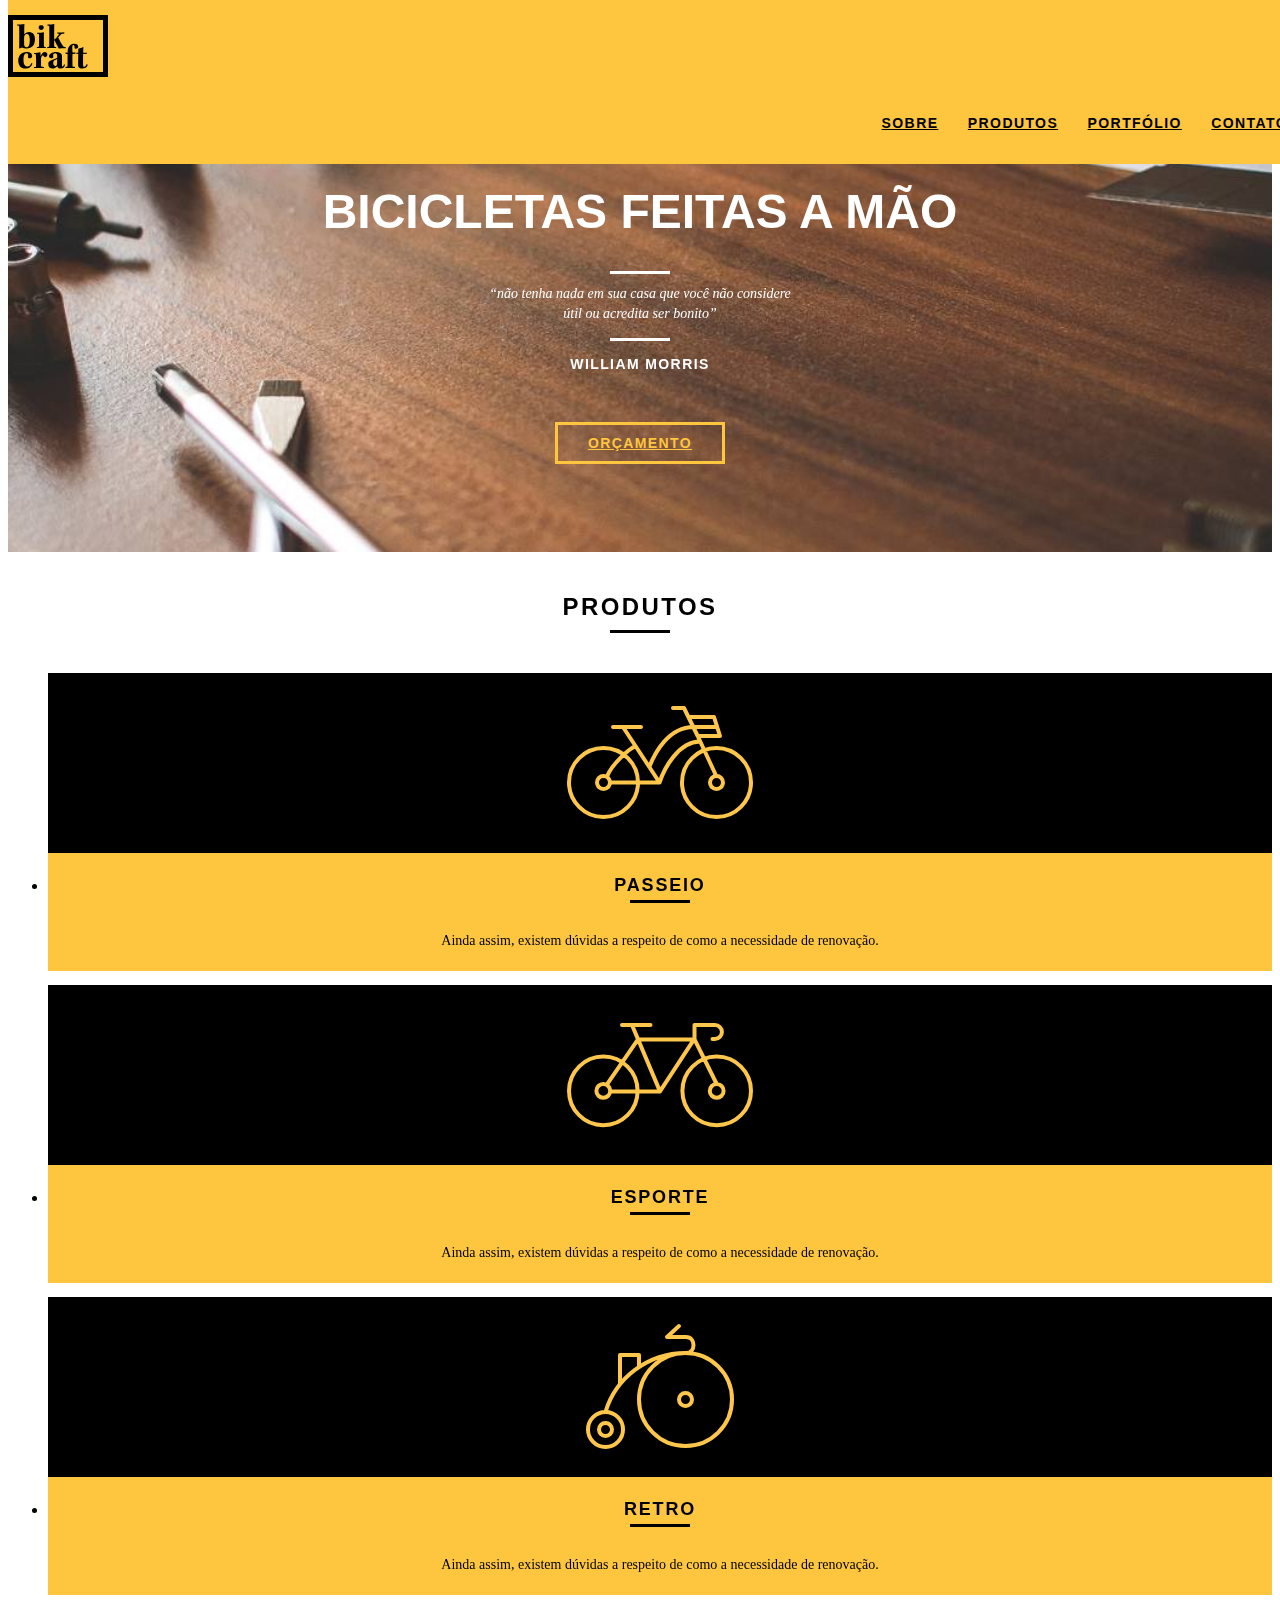
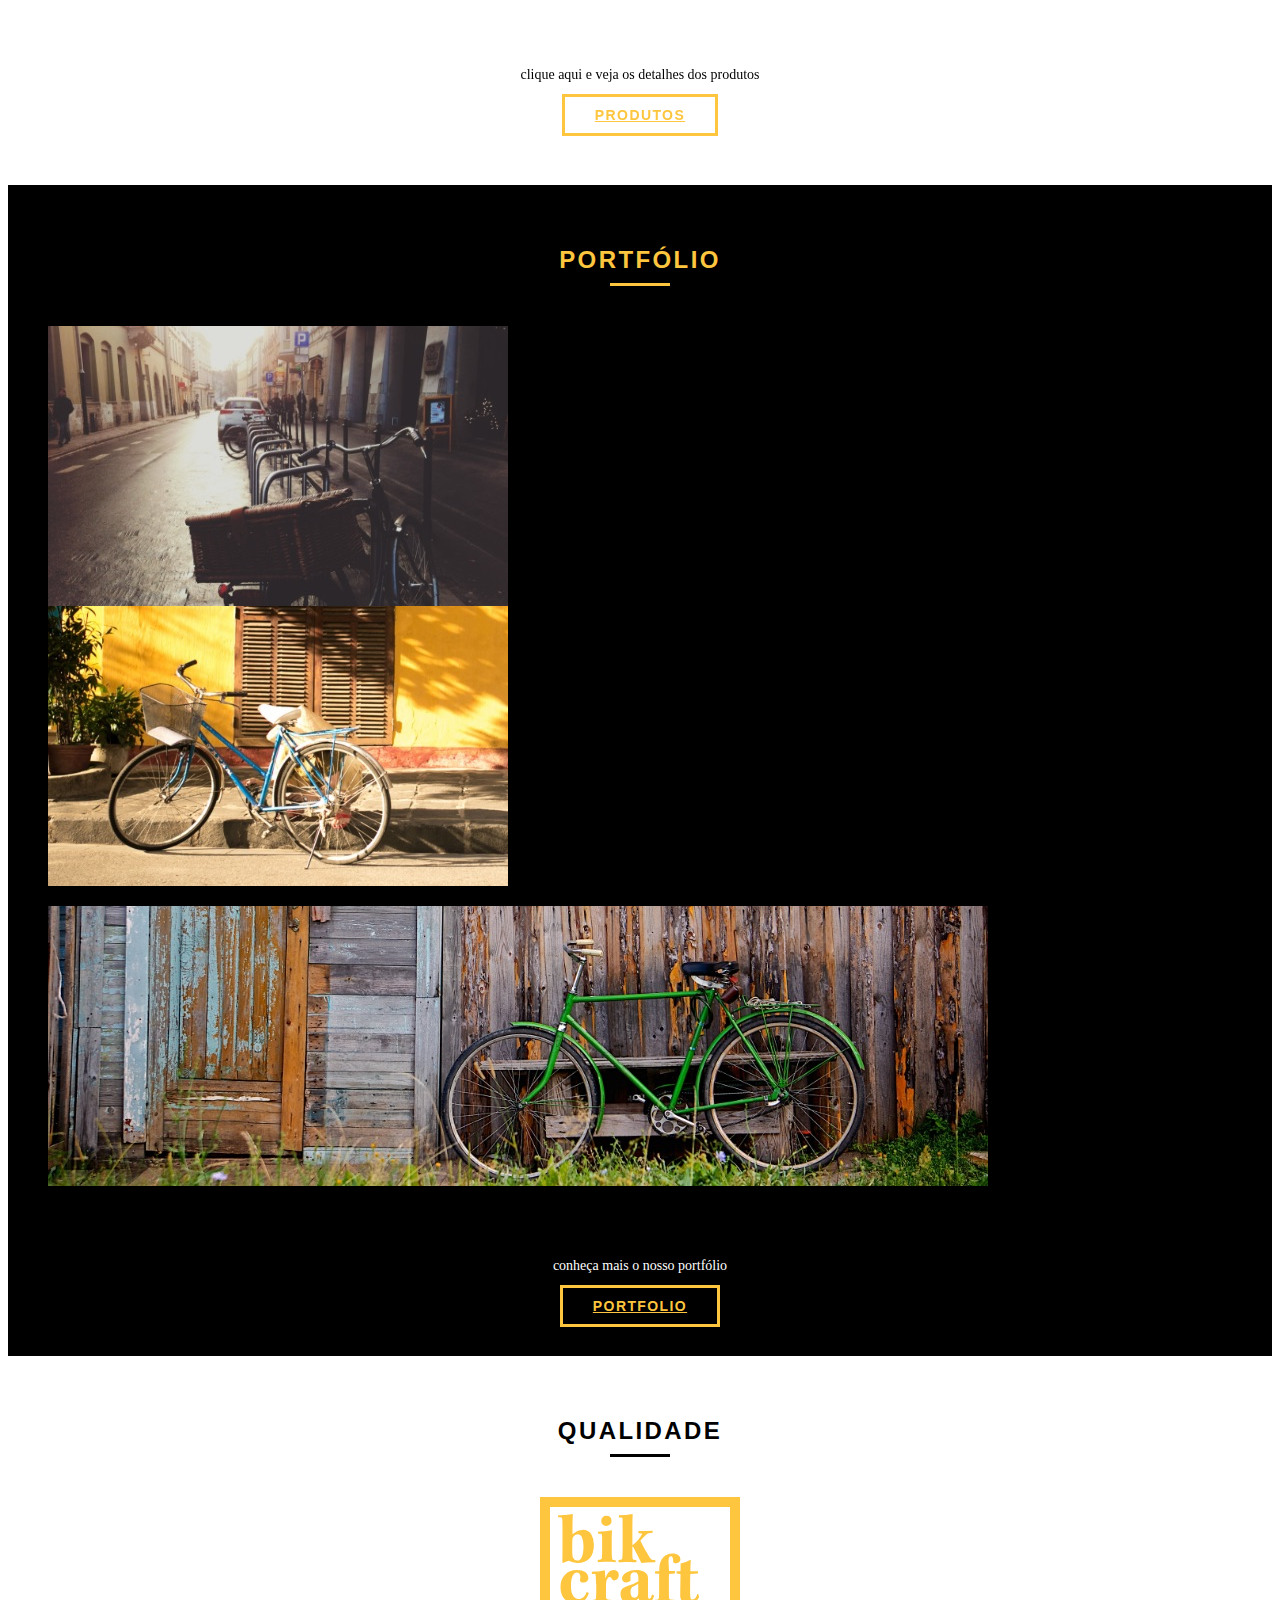
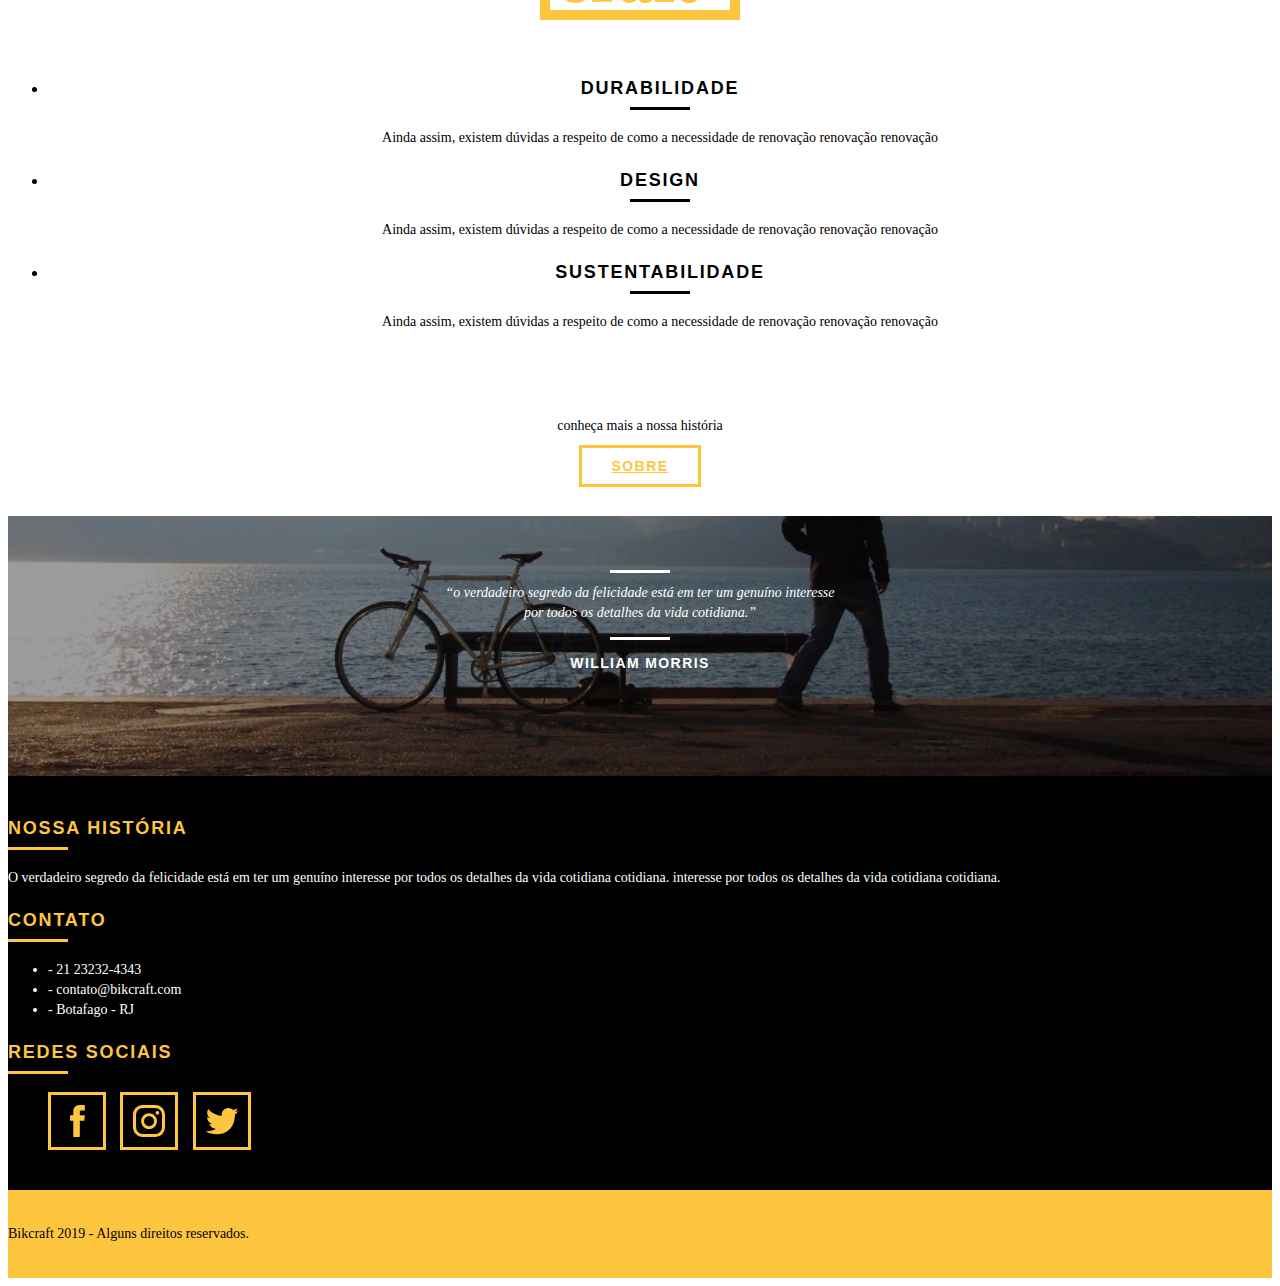
<file: Projeto final Bikcraft/web/index.html>
<!DOCTYPE html>
<html lang="pt-br">
    <head>
        <meta charset="utf-8" />
        <title>Bikcraft - Bicicletas Personalizadas</title>

        <!-- Description Até 140 caracteres -->
        <meta
            name="description"
            content="Compre a sua bicicleta personalizada na Bikcraft. Possuímos modelos Passeio, Retrô e Esporte."
        />
        <meta property="og:type" content="website" />
        <!-- Title Até 70 caracteres -->
        <meta property="og:title" content="Bikcraft - Bicicletas Personalizadas" />
        <!-- Description Até 140 caracteres -->
        <meta
            property="og:description"
            content="Compre a sua bicicleta personalizada na Bikcraft. Possuímos modelos Passeio, Retrô e Esporte."
        />
        <meta property="og:url" content="http://bikcraft.com" />
        <meta property="og:image" content="http://bikcraft.com/img/og-image.png" />
        <meta name="viewport" content="width=device-width, initial-scale=1" />
        <link rel="shortcut icon" href="favicon.ico" />

        <link rel="stylesheet" href="css/style.css" />
        <script>
            document.documentElement.classList.add('js')
        </script>
    </head>

    <body>
        <!-- Header Início -->
        <header class="header">
            <div class="container">
                <a href="index.html" class="grid-4">
                    <img src="img/bikcraft.svg" alt="Bikcraft" />
                </a>

                <nav class="grid-12 header_menu">
                    <ul>
                        <li><a href="sobre.html">Sobre</a></li>
                        <li><a href="produtos.html">Produtos</a></li>
                        <li><a href="portfolio.html">Portfólio</a></li>
                        <li><a href="contato.html">Contato</a></li>
                    </ul>
                </nav>
            </div>
        </header>
        <!-- Header Fim -->

        <!-- Intodução Início -->
        <section class="introducao">
            <div class="container">
                <h1 class="fadeInDown">Bicicletas Feitas a Mão</h1>

                <blockquote class="quote-externo fadeInDown">
                    <p>“não tenha nada em sua casa que você não considere útil ou acredita ser bonito”</p>
                    <cite>WILLIAM MORRIS</cite>
                </blockquote>

                <a href="produtos.html" class="btn">Orçamento</a>
            </div>
        </section>
        <!-- Introdução Fim -->

        <!-- Produtos Início -->
        <section class="fadeInDown produtos container">
            <h2 class="subtitulo">Produtos</h2>

            <ul class="produtos_lista">
                <li class="grid-1-3">
                    <div class="produtos_icone">
                        <img src="img/produtos/passeio.svg" alt="Bikcraft Passeio" />
                    </div>

                    <h3>Passeio</h3>

                    <p>Ainda assim, existem dúvidas a respeito de como a necessidade de renovação.</p>
                </li>

                <li class="grid-1-3">
                    <div class="produtos_icone">
                        <img src="img/produtos/esporte.svg" alt="Bikcraft Esporte" />
                    </div>

                    <h3>Esporte</h3>

                    <p>Ainda assim, existem dúvidas a respeito de como a necessidade de renovação.</p>
                </li>

                <li class="grid-1-3">
                    <div class="produtos_icone">
                        <img src="img/produtos/retro.svg" alt="Bikcraft Retro" />
                    </div>

                    <h3>Retro</h3>

                    <p>Ainda assim, existem dúvidas a respeito de como a necessidade de renovação.</p>
                </li>
            </ul>

            <div class="call">
                <p>clique aqui e veja os detalhes dos produtos</p>

                <a href="produtos.html" class="btn btn-preto">Produtos</a>
            </div>
        </section>
        <!-- Produtos Fim -->

        <!-- Portfólio Início -->
        <section class="portfolio">
            <div class="container">
                <h2 class="subtitulo">Portfólio</h2>

                <ul class="portfolio_lista">
                    <li class="grid-8">
                        <img src="img/portfolio/retro.jpg" alt="Bicicleta Retrô" />
                    </li>

                    <li class="grid-8">
                        <img src="img/portfolio/passeio.jpg" alt="Bicicleta Passeio" />
                    </li>

                    <li class="grid-16">
                        <img src="img/portfolio/esporte.jpg" alt="Bicicleta Esporte" />
                    </li>
                </ul>

                <div class="call">
                    <p>conheça mais o nosso portfólio</p>
                    <a href="portfolio.html" class="btn">Portfolio</a>
                </div>
            </div>
        </section>
        <!-- Portfólio Fim -->

        <!-- Qualidade Início -->
        <section class="qualidade container">
            <h2 class="subtitulo">Qualidade</h2>

            <img src="img/bikcraft-qualidade.svg" alt="Bikcraft" />

            <ul class="qualidade_lista">
                <li class="grid-1-3">
                    <h3>Durabilidade</h3>
                    <p>
                        Ainda assim, existem dúvidas a respeito de como a necessidade de renovação renovação renovação
                    </p>
                </li>

                <li class="grid-1-3">
                    <h3>Design</h3>
                    <p>
                        Ainda assim, existem dúvidas a respeito de como a necessidade de renovação renovação renovação
                    </p>
                </li>

                <li class="grid-1-3">
                    <h3>Sustentabilidade</h3>
                    <p>
                        Ainda assim, existem dúvidas a respeito de como a necessidade de renovação renovação renovação
                    </p>
                </li>
            </ul>

            <div class="call">
                <p>conheça mais a nossa história</p>
                <a href="sobre.html" class="btn btn-preto">Sobre</a>
            </div>
        </section>
        <!-- Qualidade FIm -->

        <!-- Quebra Início -->
        <div class="quebra">
            <blockquote class="quote-externo container">
                <p>
                    “o verdadeiro segredo da felicidade está em ter um genuíno interesse por todos os detalhes da vida
                    cotidiana.”
                </p>
                <cite>WILLIAM MORRIS</cite>
            </blockquote>
        </div>
        <!-- Quebra Fim -->

        <!-- Footer Início -->
        <footer>
            <div class="footer">
                <div class="container">
                    <div class="grid-8 footer_historia">
                        <h3>Nossa História</h3>
                        <p>
                            O verdadeiro segredo da felicidade está em ter um genuíno interesse por todos os detalhes da
                            vida cotidiana cotidiana. interesse por todos os detalhes da vida cotidiana cotidiana.
                        </p>
                    </div>

                    <div class="grid-4 footer_contato">
                        <h3>Contato</h3>
                        <ul>
                            <li>- 21 23232-4343</li>
                            <li>- contato@bikcraft.com</li>
                            <li>- Botafago - RJ</li>
                        </ul>
                    </div>

                    <div class="grid-4 footer_redes">
                        <h3>Redes Sociais</h3>
                        <ul>
                            <li>
                                <a href="https://www.facebook.com/" target="_blank">
                                    <img src="img/redes-sociais/facebook.svg" alt="facebook" />
                                </a>
                            </li>

                            <li>
                                <a href="https://www.instagram.com/" target="_blank">
                                    <img src="img/redes-sociais/instagram.svg" alt="instagram" />
                                </a>
                            </li>

                            <li>
                                <a href="https://twitter.com/" target="_blank">
                                    <img src="img/redes-sociais/twitter.svg" alt="twitter" />
                                </a>
                            </li>
                        </ul>
                    </div>
                </div>
            </div>

            <div class="copy">
                <div class="container">
                    <p class="grid-16">Bikcraft 2019 - Alguns direitos reservados.</p>
                </div>
            </div>
        </footer>
        <!-- Footer Fim -->

        <!-- JavaScript -->
        <script src="./js/simple-anime.js"></script>
        <script src="./js/script.js"></script>
        <!-- JavaScript -->
    </body>
</html>
</file>
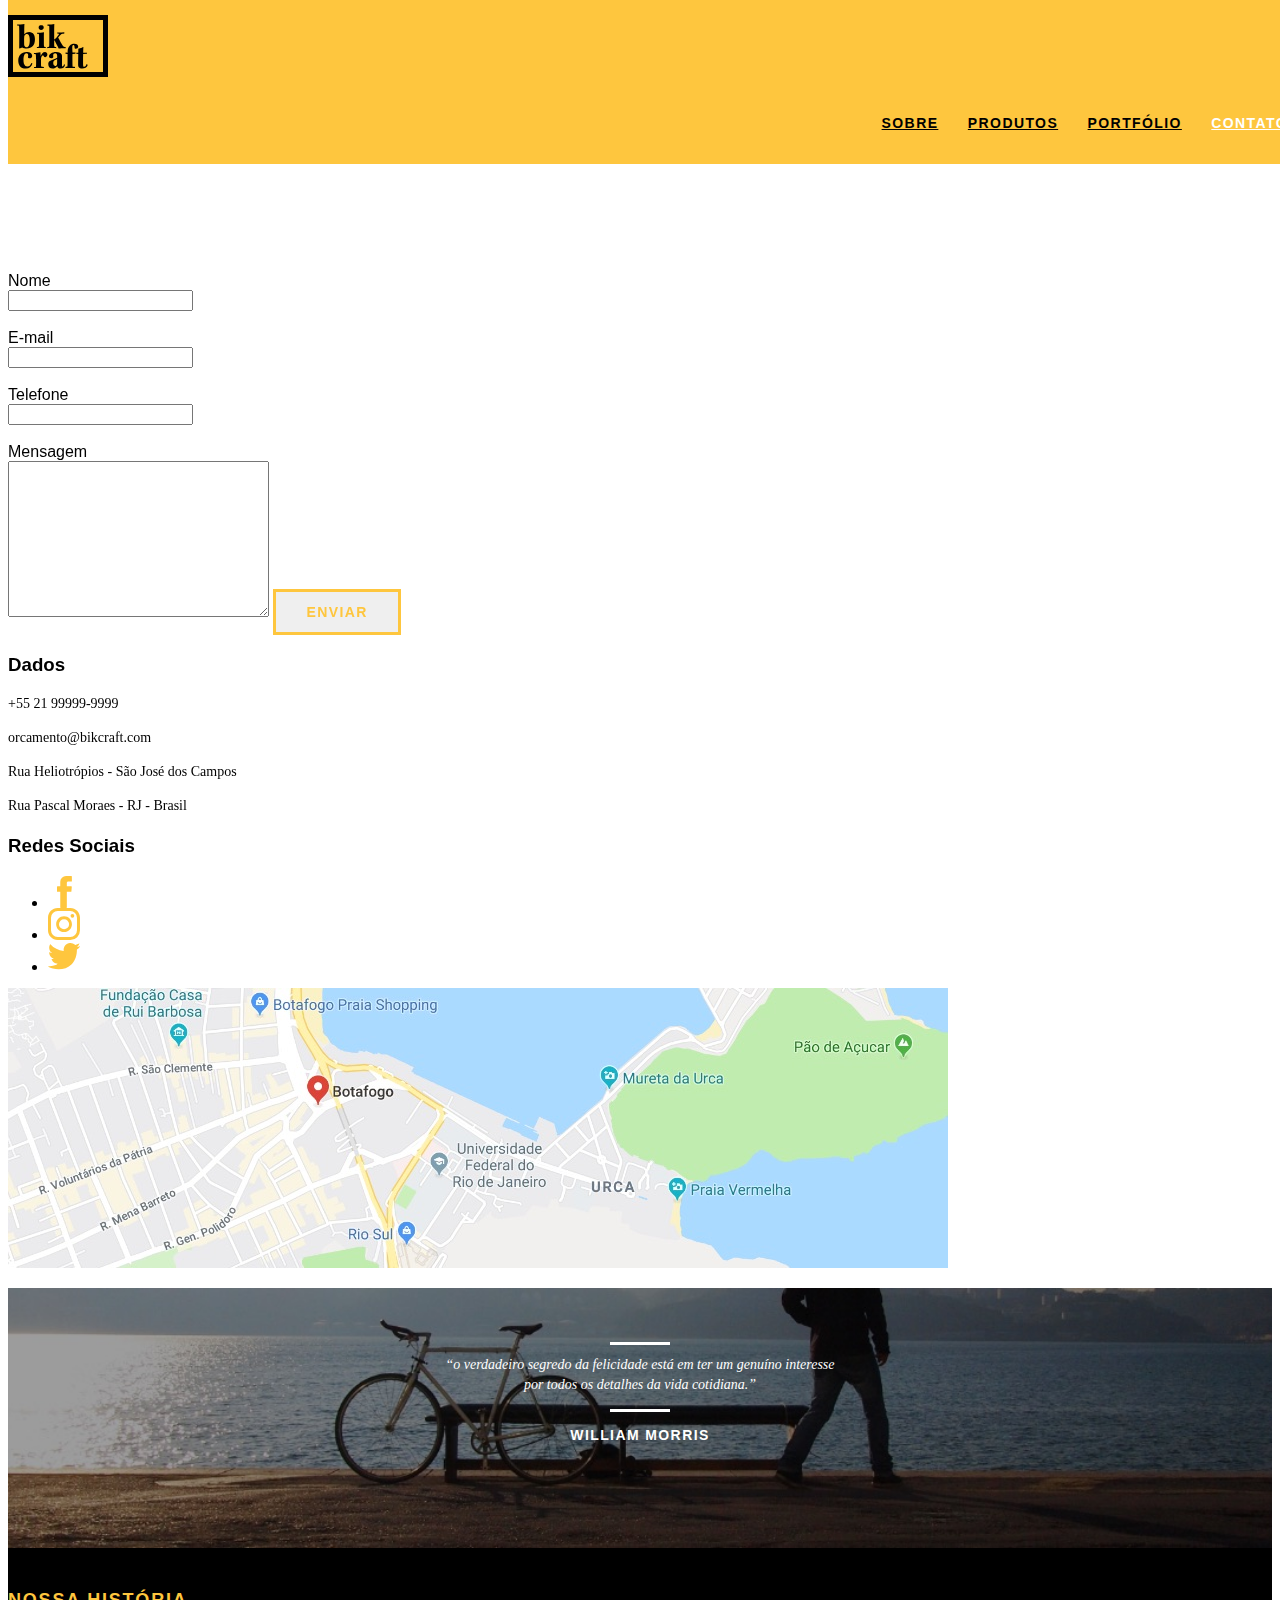
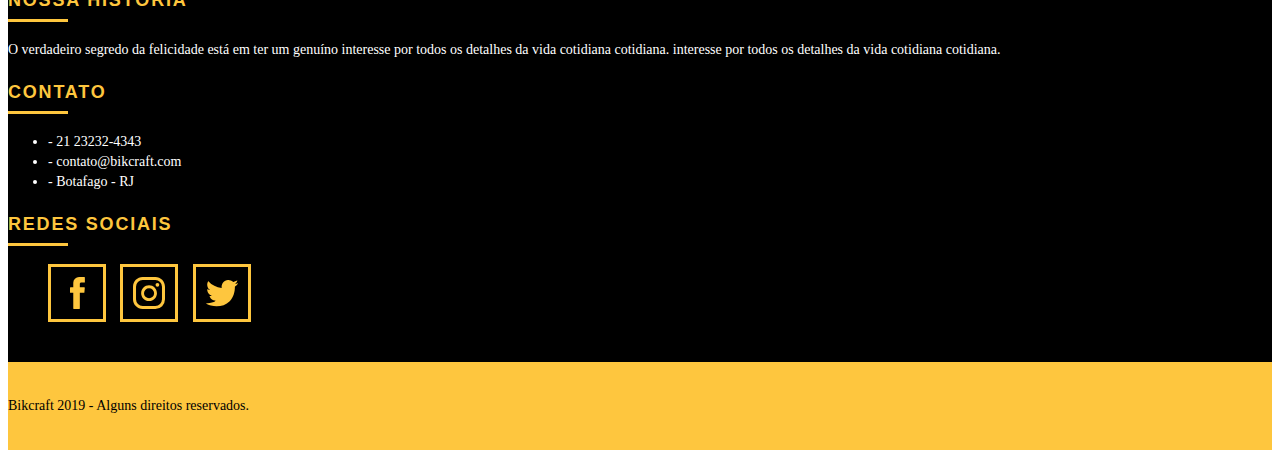
<file: Projeto final Bikcraft/web/contato.html>
<!DOCTYPE html>
<html lang="pt-br">
    <head>
        <meta charset="UTF-8" />
        <title>Bikcraft - Contato - 21 9999-9999</title>
        <meta
            name="description"
            content="Compre a sua bicicleta personalizada na Bikcraft. Possuímos modelos Passeio, Retrô e Esporte."
        />

        <meta property="og:type" content="website" />
        <meta property="og:title" content="Bikcraft - Contato - 21 9999-9999" />
        <meta
            property="og:description"
            content="Compre a sua bicicleta personalizada na Bikcraft. Possuímos modelos Passeio, Retrô e Esporte."
        />
        <meta property="og:url" content="http://bikcraft.com/contato.html" />
        <meta property="og:image" content="http://bikcraft.com/img/og-image.png" />

        <meta name="viewport" content="width=device-width, initial-scale=1" />

        <link rel="stylesheet" href="css/style.css" />
        <script>
            document.documentElement.classList.add('js')
        </script>
    </head>

    <body>
        <!-- Header Início -->
        <header class="header">
            <div class="container">
                <a href="index.html" class="grid-4">
                    <img src="img/bikcraft.svg" alt="Bikcraft" />
                </a>

                <nav class="grid-12 header_menu">
                    <ul>
                        <li><a href="sobre.html">Sobre</a></li>
                        <li><a href="produtos.html">Produtos</a></li>
                        <li><a href="portfolio.html">Portfólio</a></li>
                        <li><a href="contato.html" class="menu_ativo">Contato</a></li>
                    </ul>
                </nav>
            </div>
        </header>
        <!-- Header Fim -->

        <!-- Introducao Contato Início -->
        <section class="introducao_interna introducao_contato">
            <div class="container">
                <h1 class="fadeInDown">Contato</h1>

                <p class="fadeInDown">tire suas dúvidas com a gente</p>
            </div>
        </section>
        <!-- Introducao Contato Fim -->

        <!-- Formulário Orçamento Início -->
        <section class="orcamento_contato">
            <div class="fadeInDown container">
                <form
                    id="form_orcamento"
                    method="POST"
                    action="./enviar-sendgrid.php"
                    class="grid-8 form_contato formphp"
                >
                    <label for="nome">Nome</label><br />
                    <input type="text" id="nome" name="nome" required /><br /><br />
                    <label for="email">E-mail</label><br />
                    <input type="email" id="email" name="email" required /><br /><br />
                    <label for="telefone">Telefone</label><br />
                    <input type="text" id="telefone" name="telefone" /><br /><br />

                    <label class="nao-aparece">Se você não é um robô, deixe em branco.</label>
                    <input type="text" class="nao-aparece" name="leaveblank" />
                    <label class="nao-aparece">Se você não é um robô, não mude este campo.</label>
                    <input type="text" class="nao-aparece" name="dontchange" value="http://" />

                    <label for="mensagem">Mensagem</label><br />
                    <textarea name="mensagem" id="mensagem" cols="30" rows="10" required></textarea>

                    <button id="enviar" name="enviar" type="submit" class="btn btn-preto">Enviar</button>
                </form>

                <div class="grid-8">
                    <div class="orcamento_dados_contato">
                        <h3>Dados</h3>
                        <p>+55 21 99999-9999</p>
                        <p>orcamento@bikcraft.com</p>

                        <p>Rua Heliotrópios - São José dos Campos</p>
                        <p>Rua Pascal Moraes - RJ - Brasil</p>
                    </div>

                    <div class="redes">
                        <h3>Redes Sociais</h3>
                        <ul>
                            <li>
                                <a href="https://www.facebook.com/" target="_blank">
                                    <img src="img/redes-sociais/facebook.svg" alt="facebook" />
                                </a>
                            </li>

                            <li>
                                <a href="https://www.instagram.com/" target="_blank">
                                    <img src="img/redes-sociais/instagram.svg" alt="instagram" />
                                </a>
                            </li>

                            <li>
                                <a href="https://twitter.com/" target="_blank">
                                    <img src="img/redes-sociais/twitter.svg" alt="twitter" />
                                </a>
                            </li>
                        </ul>
                    </div>
                </div>
            </div>
        </section>
        <!-- Formulário Orçamento Fim -->

        <!-- Endereço Início -->
        <div class="fadeInDown container endereco_bikcraft">
            <a href="http://google.com" target="_blank" class="grid-16"
                ><img src="img/endereco-bikcraft.jpg" alt="Endereço da Bikcraft"
            /></a>
        </div>
        <!-- Endereço Fim -->

        <!-- Quebra Início -->
        <div class="quebra">
            <blockquote class="quote-externo container">
                <p>
                    “o verdadeiro segredo da felicidade está em ter um genuíno interesse por todos os detalhes da vida
                    cotidiana.”
                </p>
                <cite>WILLIAM MORRIS</cite>
            </blockquote>
        </div>
        <!-- Quebra Fim -->

        <!-- Footer Início -->
        <footer>
            <div class="footer">
                <div class="container">
                    <div class="grid-8 footer_historia">
                        <h3>Nossa História</h3>
                        <p>
                            O verdadeiro segredo da felicidade está em ter um genuíno interesse por todos os detalhes da
                            vida cotidiana cotidiana. interesse por todos os detalhes da vida cotidiana cotidiana.
                        </p>
                    </div>

                    <div class="grid-4 footer_contato">
                        <h3>Contato</h3>
                        <ul>
                            <li>- 21 23232-4343</li>
                            <li>- contato@bikcraft.com</li>
                            <li>- Botafago - RJ</li>
                        </ul>
                    </div>

                    <div class="grid-4 footer_redes">
                        <h3>Redes Sociais</h3>
                        <ul>
                            <li>
                                <a href="https://www.facebook.com/" target="_blank">
                                    <img src="img/redes-sociais/facebook.svg" alt="facebook" />
                                </a>
                            </li>

                            <li>
                                <a href="https://www.instagram.com/" target="_blank">
                                    <img src="img/redes-sociais/instagram.svg" alt="instagram" />
                                </a>
                            </li>

                            <li>
                                <a href="https://twitter.com/" target="_blank">
                                    <img src="img/redes-sociais/twitter.svg" alt="twitter" />
                                </a>
                            </li>
                        </ul>
                    </div>
                </div>
            </div>

            <div class="copy">
                <div class="container">
                    <p class="grid-16">Bikcraft 2019 - Alguns direitos reservados.</p>
                </div>
            </div>
        </footer>
        <!-- Footer Fim -->

        <!-- JavaScript -->
        <script src="./js/simple-anime.js"></script>
        <script src="./js/simple-form.js"></script>
        <script src="./js/script.js"></script>
        <!-- JavaScript -->
    </body>
</html>
</file>
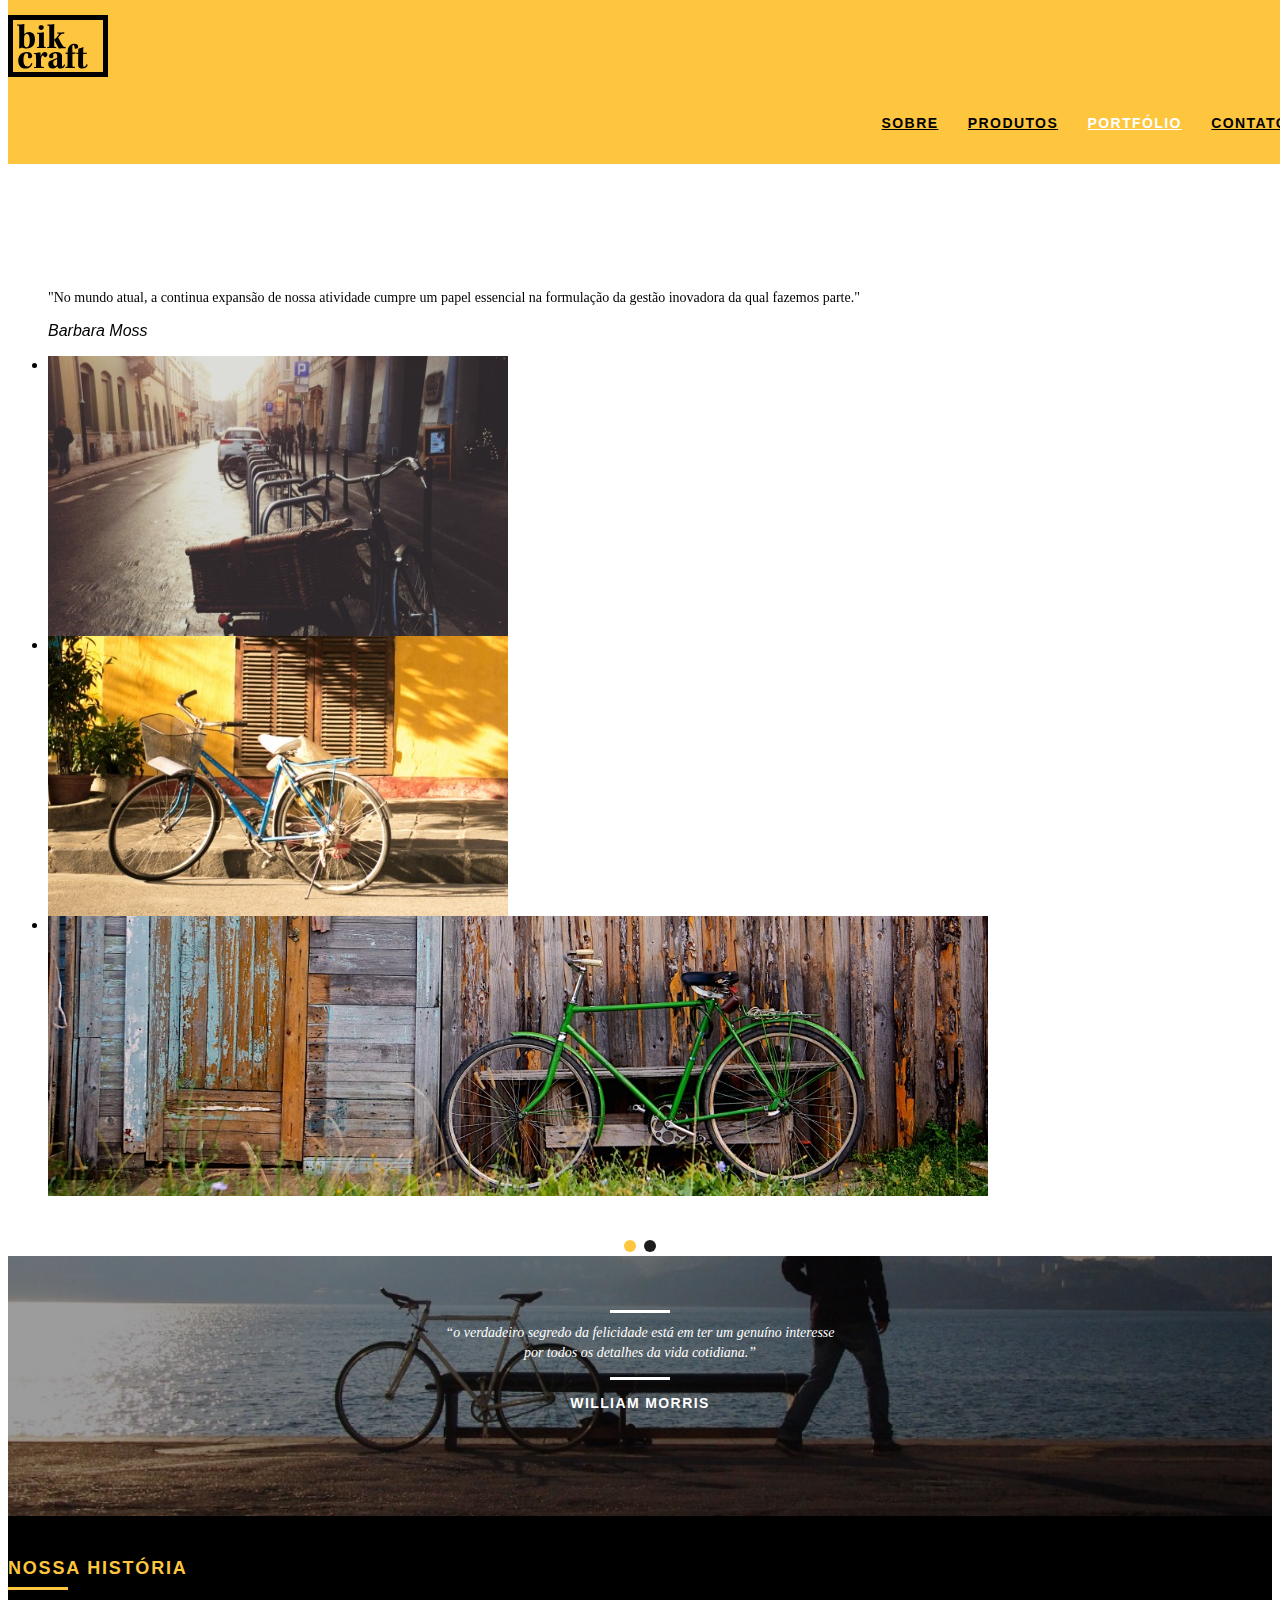
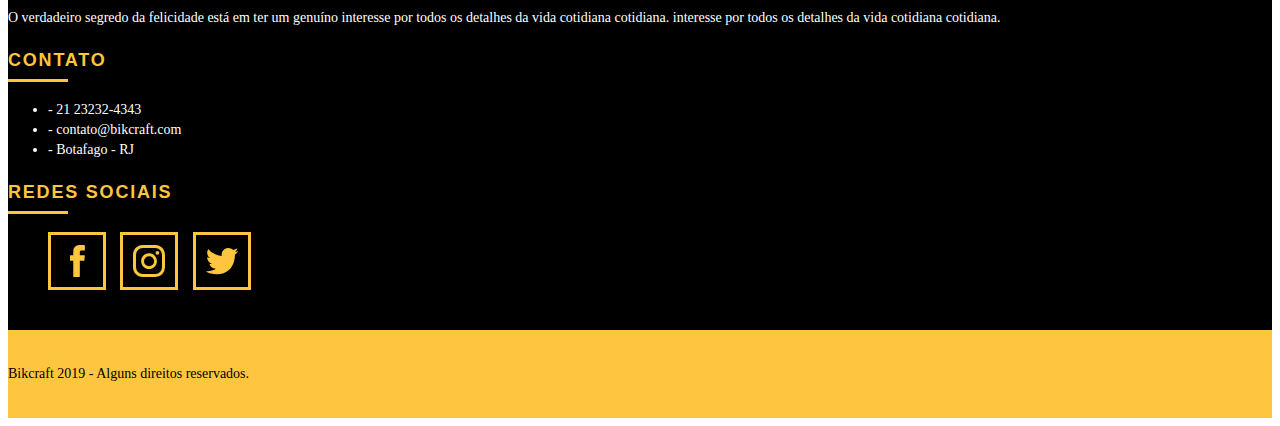
<file: Projeto final Bikcraft/web/portfolio.html>
<!DOCTYPE html>
<html lang="pt-br">
    <head>
        <meta charset="utf-8" />
        <title>Bikcraft - Conheça o portfólio de clientes</title>
        <meta
            name="description"
            content="Compre a sua bicicleta personalizada na Bikcraft. Possuímos modelos Passeio, Retrô e Esporte."
        />

        <meta property="og:type" content="website" />
        <meta property="og:title" content="Bikcraft - Conheça o portfólio de clientes" />
        <meta
            property="og:description"
            content="Compre a sua bicicleta personalizada na Bikcraft. Possuímos modelos Passeio, Retrô e Esporte."
        />
        <meta property="og:url" content="http://bikcraft.com/portfolio.html" />
        <meta property="og:image" content="http://bikcraft.com/img/og-image.png" />

        <meta name="viewport" content="width=device-width, initial-scale=1" />

        <link rel="shortcut icon" href="favicon.ico" />

        <link rel="stylesheet" href="css/style.css" />
        <script>
            document.documentElement.classList.add('js')
        </script>
    </head>

    <body>
        <!-- Header Início -->
        <header class="header">
            <div class="container">
                <a href="index.html" class="grid-4">
                    <img src="img/bikcraft.svg" alt="Bikcraft" />
                </a>

                <nav class="grid-12 header_menu">
                    <ul>
                        <li><a href="sobre.html">Sobre</a></li>
                        <li><a href="produtos.html">Produtos</a></li>
                        <li><a href="portfolio.html" class="menu_ativo">Portfólio</a></li>
                        <li><a href="contato.html">Contato</a></li>
                    </ul>
                </nav>
            </div>
        </header>
        <!-- Header Fim -->

        <!-- Intodução Portfólio Início -->
        <section class="introducao_interna introducao_portfolio">
            <div class="container">
                <h1 class="fadeInDown">Portfólio</h1>

                <p class="fadeInDown">conheça os projetos que amamos mostrar</p>
            </div>
        </section>
        <!-- Introdução Portfólio Fim -->

        <!-- Citação Início -->
        <div class="fadeInDown container" data-slide="quote">
            <blockquote class="citacao_portfolio">
                <p>
                    "No mundo atual, a continua expansão de nossa atividade cumpre um papel essencial na formulação da
                    gestão inovadora da qual fazemos parte."
                </p>
                <cite>Barbara Moss</cite>
            </blockquote>

            <blockquote class="citacao_portfolio">
                <p>
                    “Nada melhor do que dar um rolê com a minha Bikcraft na orla. Essa é a minha companheira mais fiel,
                    nunca me traiu e está sempre a minha disposição.”
                </p>
                <cite>Jhony Rato</cite>
            </blockquote>

            <blockquote class="citacao_portfolio">
                <p>
                    “Aqueles que ainda não possuem uma Bikcraft, não sabem o que estão perdendo. A precisão é absurda e
                    a velocidade transcendental. Nunca vida nada igual.”
                </p>
                <cite>Bernardo</cite>
            </blockquote>
        </div>
        <!-- Citação Fim -->

        <!-- Portfólio Início -->
        <div class="portfolio_interno">
            <div class="fadeInDown container" data-slide="portfolio">
                <ul>
                    <li class="grid-8">
                        <img src="img/portfolio/retro.jpg" alt="Bicicleta Retrô" />
                    </li>

                    <li class="grid-8">
                        <img src="img/portfolio/passeio.jpg" alt="Bicicleta Passeio" />
                    </li>

                    <li class="grid-16 imagem_pricipal_portfolio">
                        <img src="img/portfolio/esporte.jpg" alt="Bicicleta Esporte" />
                    </li>
                </ul>

                <ul>
                    <li class="grid-8">
                        <img src="img/portfolio/passeio.jpg" alt="Bicicleta Passeio" />
                    </li>

                    <li class="grid-8">
                        <img src="img/portfolio/retro.jpg" alt="Bicicleta Retrô" />
                    </li>

                    <li class="grid-16 imagem_pricipal_portfolio">
                        <img src="img/portfolio/esporte.jpg" alt="Bicicleta Esporte" />
                    </li>
                </ul>
            </div>
        </div>
        <!-- Portfólio Fim -->

        <!-- Quebra Início -->
        <div class="quebra">
            <blockquote class="quote-externo container">
                <p>
                    “o verdadeiro segredo da felicidade está em ter um genuíno interesse por todos os detalhes da vida
                    cotidiana.”
                </p>
                <cite>WILLIAM MORRIS</cite>
            </blockquote>
        </div>
        <!-- Quebra Fim -->

        <!-- Footer Início -->
        <footer>
            <div class="footer">
                <div class="container">
                    <div class="grid-8 footer_historia">
                        <h3>Nossa História</h3>
                        <p>
                            O verdadeiro segredo da felicidade está em ter um genuíno interesse por todos os detalhes da
                            vida cotidiana cotidiana. interesse por todos os detalhes da vida cotidiana cotidiana.
                        </p>
                    </div>

                    <div class="grid-4 footer_contato">
                        <h3>Contato</h3>
                        <ul>
                            <li>- 21 23232-4343</li>
                            <li>- contato@bikcraft.com</li>
                            <li>- Botafago - RJ</li>
                        </ul>
                    </div>

                    <div class="grid-4 footer_redes">
                        <h3>Redes Sociais</h3>
                        <ul>
                            <li>
                                <a href="https://www.facebook.com/" target="_blank">
                                    <img src="img/redes-sociais/facebook.svg" alt="facebook" />
                                </a>
                            </li>

                            <li>
                                <a href="https://www.instagram.com/" target="_blank">
                                    <img src="img/redes-sociais/instagram.svg" alt="instagram" />
                                </a>
                            </li>

                            <li>
                                <a href="https://twitter.com/" target="_blank">
                                    <img src="img/redes-sociais/twitter.svg" alt="twitter" />
                                </a>
                            </li>
                        </ul>
                    </div>
                </div>
            </div>

            <div class="copy">
                <div class="container">
                    <p class="grid-16">Bikcraft 2019 - Alguns direitos reservados.</p>
                </div>
            </div>
        </footer>
        <!-- Footer Fim -->

        <!-- JavaScript -->
        <script src="./js/simple-slide.js"></script>
        <script src="./js/simple-anime.js"></script>
        <script src="./js/script.js"></script>
        <!-- JavaScript -->
    </body>
</html>
</file>
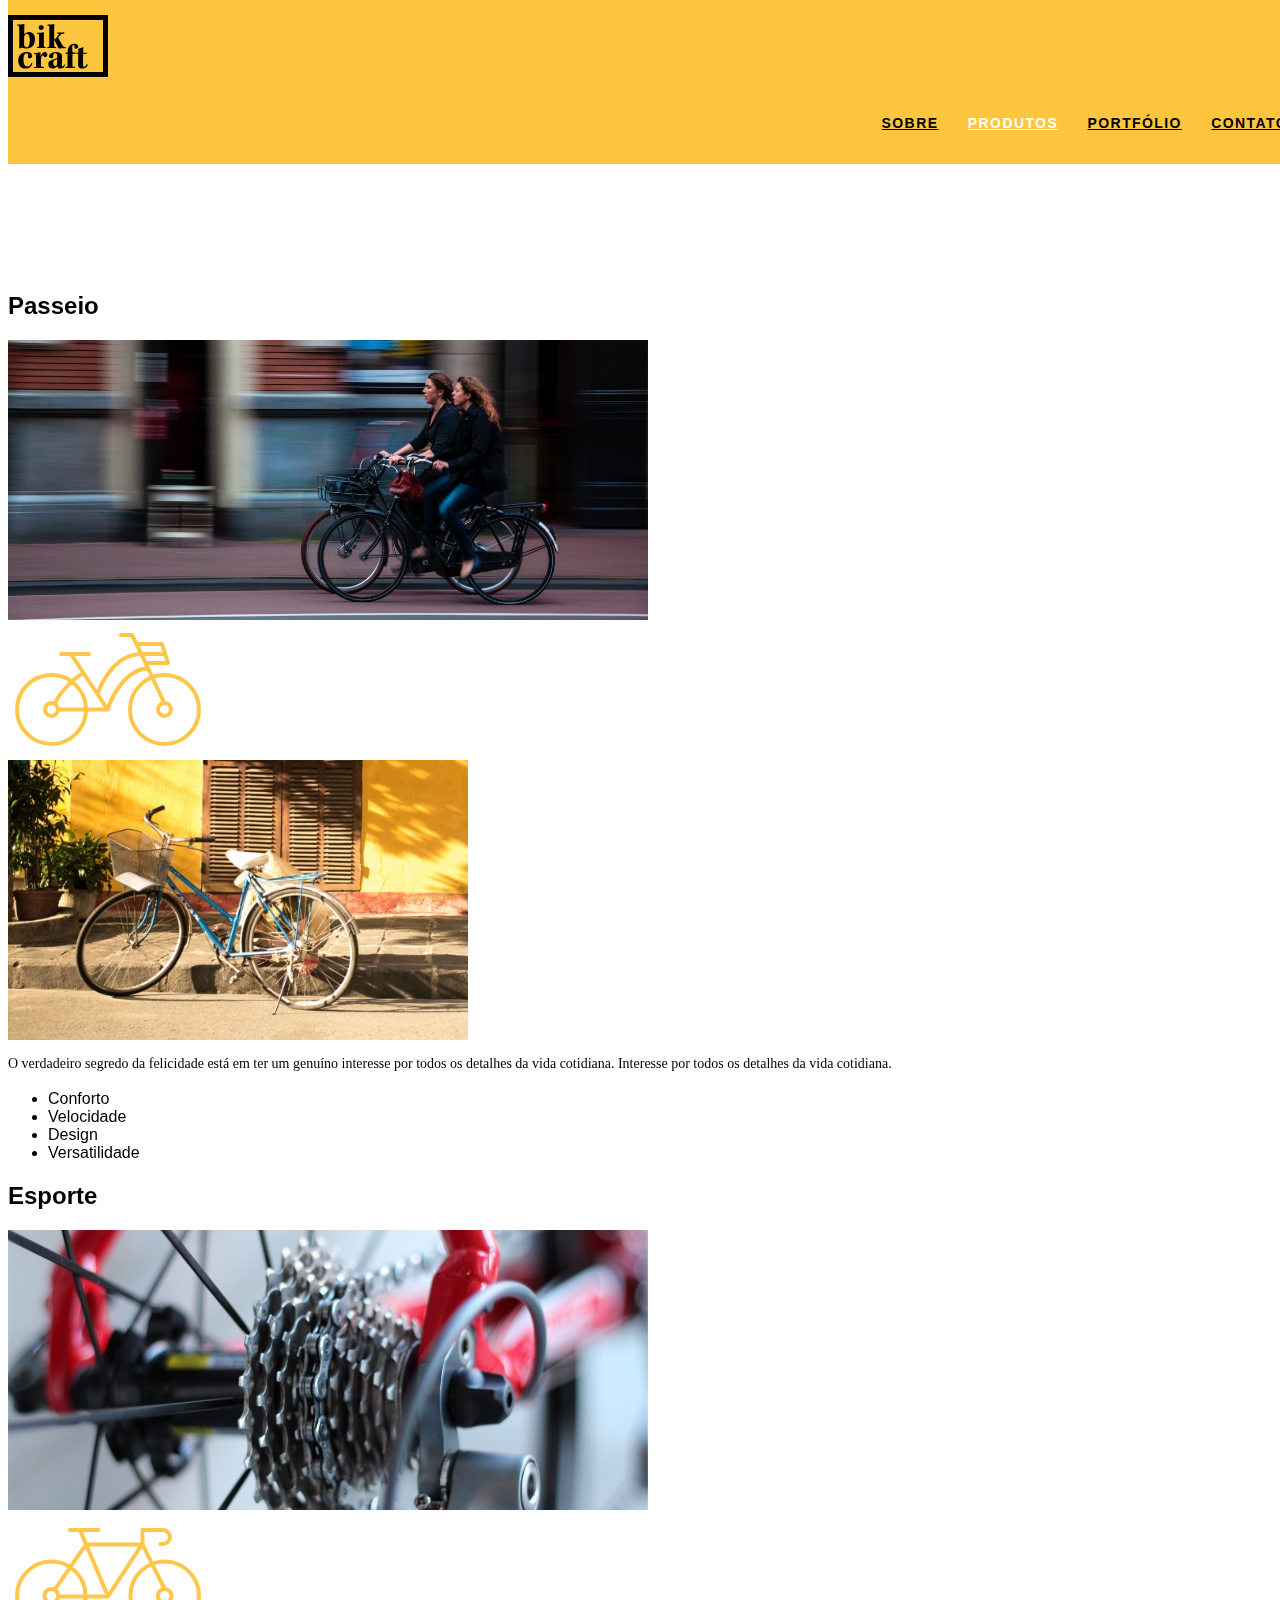
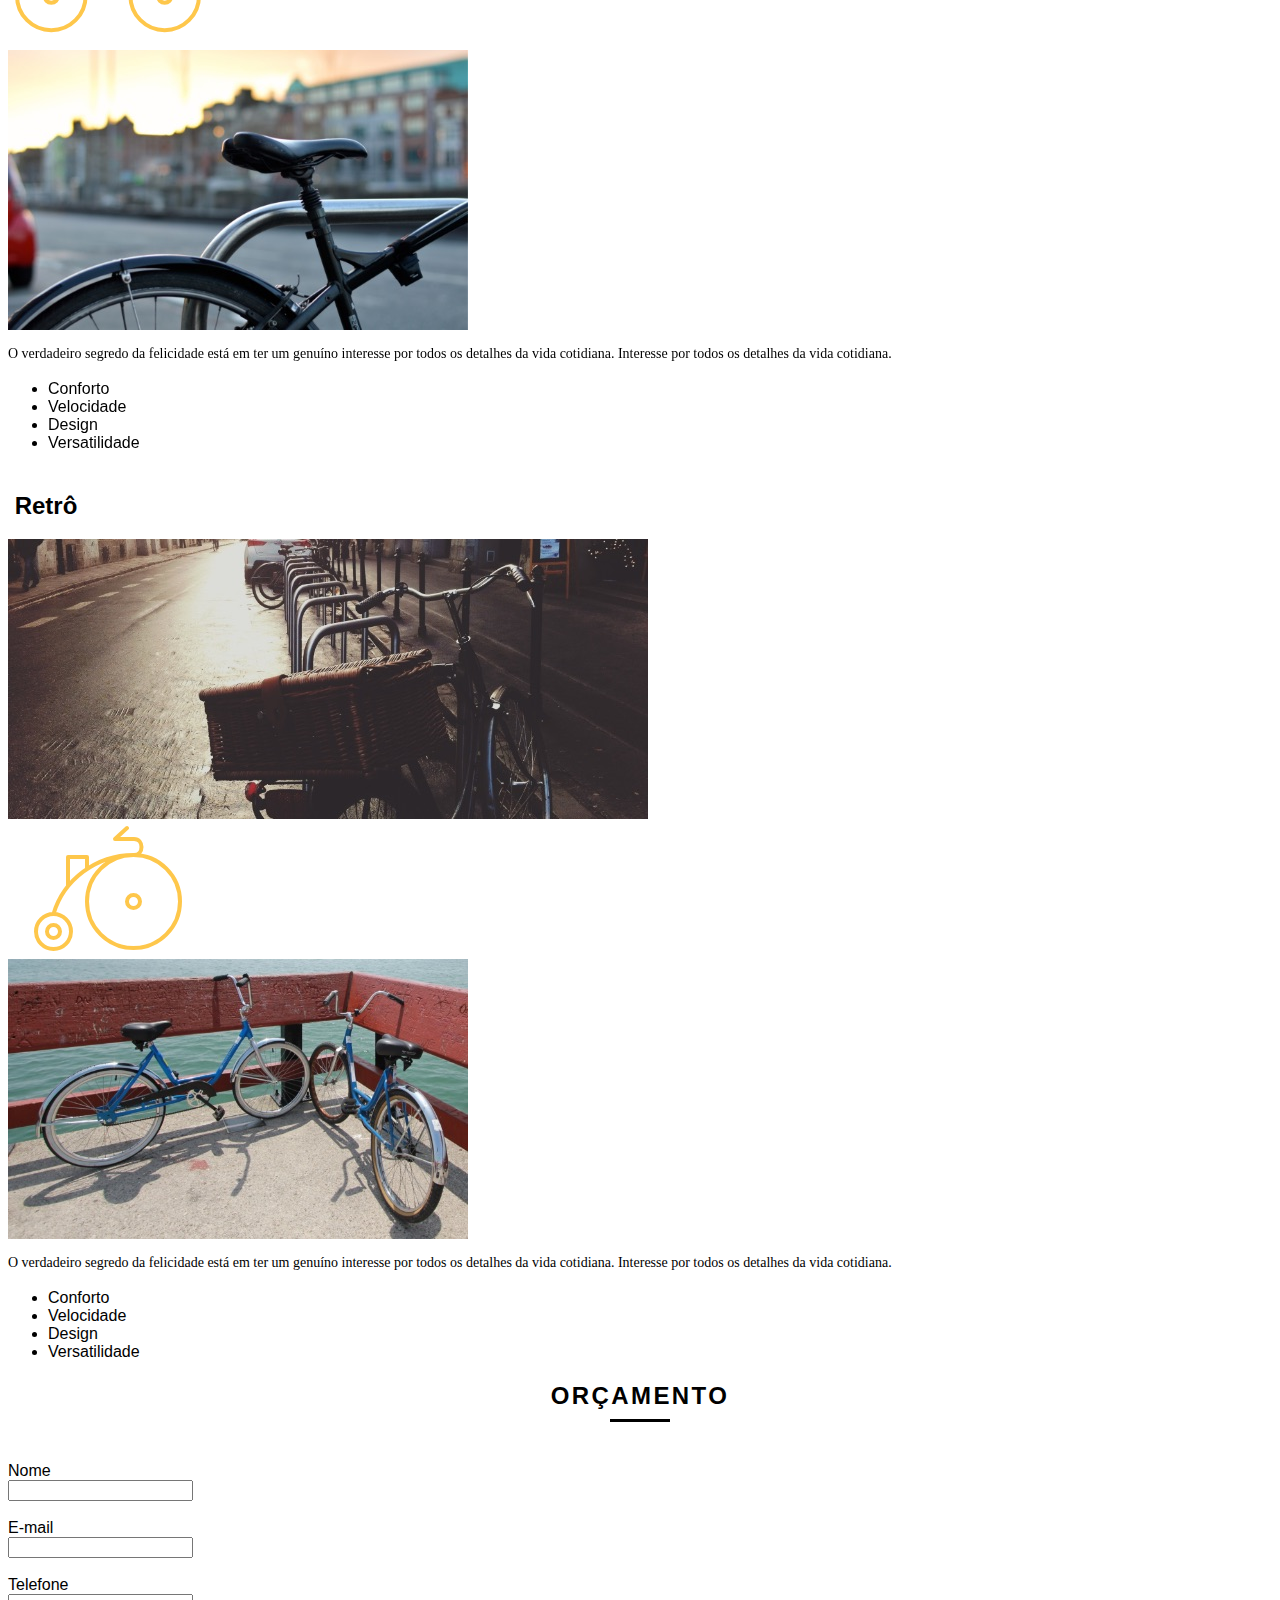
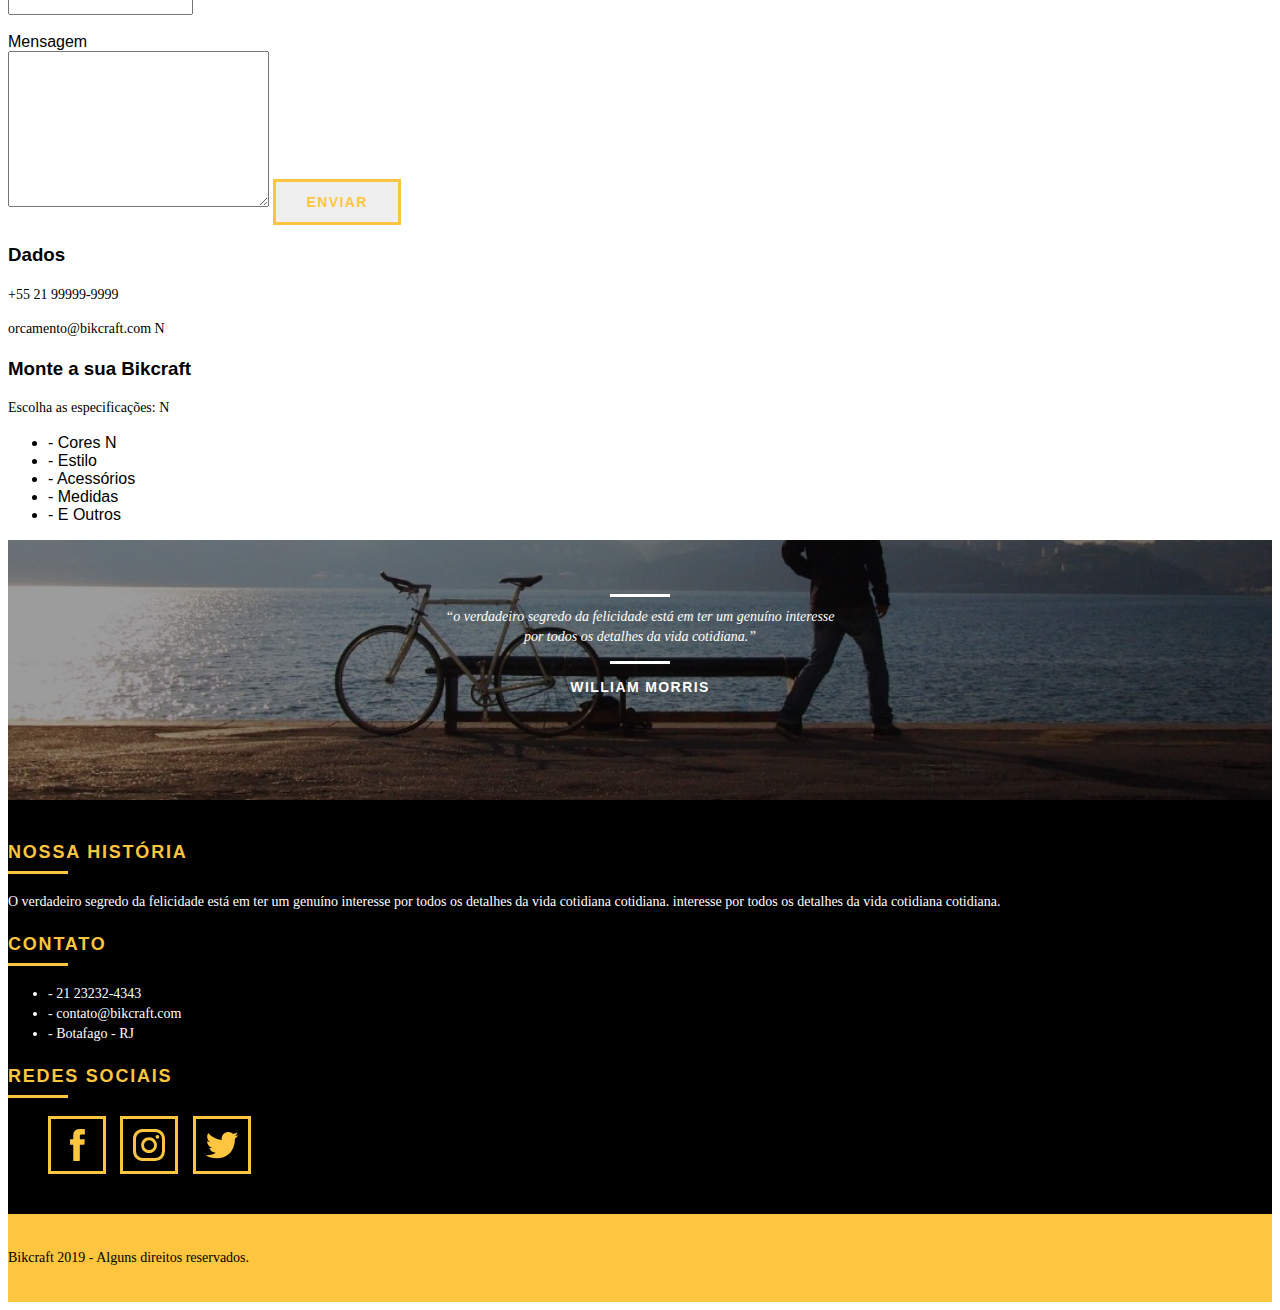
<file: Projeto final Bikcraft/web/produtos.html>
<!DOCTYPE html>
<html lang="pt-br">
    <head>
        <meta charset="utf-8" />

        <title>Bikcraft - Conheça as linhas Passeio, Retrô e Esporte</title>
        <meta
            name="description"
            content="Compre a sua bicicleta personalizada na Bikcraft. Possuímos modelos Passeio, Retrô e Esporte."
        />

        <meta property="og:type" content="website" />
        <meta property="og:title" content="Bikcraft - Conheça as linhas Passeio, Retrô e Esporte" />
        <meta
            property="og:description"
            content="Compre a sua bicicleta personalizada na Bikcraft. Possuímos modelos Passeio, Retrô e Esporte."
        />
        <meta property="og:url" content="http://bikcraft.com/produtos.html" />
        <meta property="og:image" content="http://bikcraft.com/img/og-image.png" />

        <meta name="viewport" content="width=device-width, initial-scale=1" />

        <link rel="shortcut icon" href="favicon.ico" />

        <link rel="stylesheet" href="css/style.css" />
        <script>
            document.documentElement.classList.add('js')
        </script>
    </head>
    <body>
        <!-- Header Início -->
        <header class="header">
            <div class="container">
                <a href="index.html" class="grid-4">
                    <img src="img/bikcraft.svg" alt="Bikcraft" />
                </a>

                <nav class="grid-12 header_menu">
                    <ul>
                        <li><a href="sobre.html">Sobre</a></li>
                        <li><a href="produtos.html" class="menu_ativo">Produtos</a></li>
                        <li><a href="portfolio.html">Portfólio</a></li>
                        <li><a href="contato.html">Contato</a></li>
                    </ul>
                </nav>
            </div>
        </header>
        <!-- Header Fim -->

        <!-- Intodução Produtos Início -->
        <section class="introducao_interna introducao_produtos">
            <div class="container">
                <h1 class="fadeInDown">Produtos</h1>

                <p class="fadeInDown">conheça todos os nossos produtos</p>
            </div>
        </section>
        <!-- Introdução Produtos Fim -->

        <!-- Produtos Início -->
        <!-- Seção Passeio Início -->
        <section class="fadeInDown produto_categoria container">
            <div class="grid-11">
                <h2>Passeio</h2>
                <img src="img/produtos/bikcraft-passeio-1.jpg" alt="Bikcraft Passeio" />
            </div>

            <div class="grid-5 produto_icone">
                <img src="img/produtos/passeio.svg" alt="Bicicleta Passeio" />
            </div>

            <div class="grid-8 protuto_img_secundaria">
                <img src="img/produtos/bikcraft-passeio-2.jpg" alt="Bicicleta Passeio 2" />
            </div>

            <div class="grid-8 produto_info">
                <p>
                    O verdadeiro segredo da felicidade está em ter um genuíno interesse por todos os detalhes da vida
                    cotidiana. Interesse por todos os detalhes da vida cotidiana.
                </p>

                <ul>
                    <li>Conforto</li>
                    <li>Velocidade</li>
                    <li>Design</li>
                    <li>Versatilidade</li>
                </ul>
            </div>
        </section>
        <!-- Seção Passeio Fim -->

        <!-- Seção Esporte Início -->
        <section class="fadeInDown produto_categoria container">
            <div class="grid-11">
                <h2>Esporte</h2>
                <img src="img/produtos/bikcraft-esporte-1.jpg" alt="Bikcraft Esporte" />
            </div>

            <div class="grid-5 produto_icone">
                <img src="img/produtos/esporte.svg" alt="Bicicleta Esporte" />
            </div>

            <div class="grid-8 protuto_img_secundaria">
                <img src="img/produtos/bikcraft-esporte-2.jpg" alt="Bicicleta Esporte 2" />
            </div>

            <div class="grid-8 produto_info">
                <p>
                    O verdadeiro segredo da felicidade está em ter um genuíno interesse por todos os detalhes da vida
                    cotidiana. Interesse por todos os detalhes da vida cotidiana.
                </p>

                <ul>
                    <li>Conforto</li>
                    <li>Velocidade</li>
                    <li>Design</li>
                    <li>Versatilidade</li>
                </ul>
            </div>
        </section>
        <!-- Seção Esporte Fim -->

        <!-- Seção Retrô Início -->
        <section class="produto_categoria container">
            <div class="grid-11">
                <h2>&nbsp;Retrô&nbsp;</h2>
                <img src="img/produtos/bikcraft-retro-1.jpg" alt="Bikcraft Retro" />
            </div>

            <div class="grid-5 produto_icone">
                <img src="img/produtos/retro.svg" alt="Bicicleta Retro" />
            </div>

            <div class="grid-8 protuto_img_secundaria">
                <img src="img/produtos/bikcraft-retro-2.jpg" alt="Bicicleta Retro 2" />
            </div>

            <div class="grid-8 produto_info">
                <p>
                    O verdadeiro segredo da felicidade está em ter um genuíno interesse por todos os detalhes da vida
                    cotidiana. Interesse por todos os detalhes da vida cotidiana.
                </p>

                <ul>
                    <li>Conforto</li>
                    <li>Velocidade</li>
                    <li>Design</li>
                    <li>Versatilidade</li>
                </ul>
            </div>
        </section>
        <!-- Seção Retrô Fim -->
        <!-- Produtos Fim -->

        <!-- Formulário Orçamento Início -->
        <section class="orcamento">
            <div class="container">
                <h2 class="subtitulo">Orçamento</h2>

                <form id="form_orcamento" method="POST" action="./enviar-sendgrid.php" class="grid-8 form formphp">
                    <label for="nome">Nome</label><br />
                    <input type="text" id="nome" name="nome" required /><br /><br />
                    <label for="email">E-mail</label><br />
                    <input type="email" id="email" name="email" required /><br /><br />
                    <label for="telefone">Telefone</label><br />
                    <input type="text" id="telefone" name="telefone" /><br /><br />

                    <label class="nao-aparece">Se você não é um robô, deixe em branco.</label>
                    <input type="text" class="nao-aparece" name="leaveblank" />
                    <label class="nao-aparece">Se você não é um robô, não mude este campo.</label>
                    <input type="text" class="nao-aparece" name="dontchange" value="http://" />

                    <label for="mensagem">Mensagem</label><br />
                    <textarea name="mensagem" id="mensagem" cols="30" rows="10" required></textarea>

                    <button id="enviar" name="enviar" type="submit" class="btn">Enviar</button>
                </form>

                <div class="grid-8">
                    <div class="orcamento_dados">
                        <h3>Dados</h3>
                        <p>+55 21 99999-9999</p>
                        <p>orcamento@bikcraft.com N</p>
                    </div>

                    <div class="info_montagem_bike">
                        <h3>Monte a sua Bikcraft</h3>

                        <p>Escolha as especificações: N</p>

                        <ul>
                            <li>- Cores N</li>

                            <li>- Estilo</li>

                            <li>- Acessórios</li>

                            <li>- Medidas</li>

                            <li>- E Outros</li>
                        </ul>
                    </div>
                </div>
            </div>
        </section>
        <!-- Formulário Orçamento Fim -->

        <!-- Quebra Início -->
        <div class="quebra">
            <blockquote class="quote-externo container">
                <p>
                    “o verdadeiro segredo da felicidade está em ter um genuíno interesse por todos os detalhes da vida
                    cotidiana.”
                </p>
                <cite>WILLIAM MORRIS</cite>
            </blockquote>
        </div>
        <!-- Quebra Fim -->

        <!-- Footer Início -->
        <footer>
            <div class="footer">
                <div class="container">
                    <div class="grid-8 footer_historia">
                        <h3>Nossa História</h3>
                        <p>
                            O verdadeiro segredo da felicidade está em ter um genuíno interesse por todos os detalhes da
                            vida cotidiana cotidiana. interesse por todos os detalhes da vida cotidiana cotidiana.
                        </p>
                    </div>

                    <div class="grid-4 footer_contato">
                        <h3>Contato</h3>
                        <ul>
                            <li>- 21 23232-4343</li>
                            <li>- contato@bikcraft.com</li>
                            <li>- Botafago - RJ</li>
                        </ul>
                    </div>

                    <div class="grid-4 footer_redes">
                        <h3>Redes Sociais</h3>
                        <ul>
                            <li>
                                <a href="https://www.facebook.com/" target="_blank">
                                    <img src="img/redes-sociais/facebook.svg" alt="facebook" />
                                </a>
                            </li>

                            <li>
                                <a href="https://www.instagram.com/" target="_blank">
                                    <img src="img/redes-sociais/instagram.svg" alt="instagram" />
                                </a>
                            </li>

                            <li>
                                <a href="https://twitter.com/" target="_blank">
                                    <img src="img/redes-sociais/twitter.svg" alt="twitter" />
                                </a>
                            </li>
                        </ul>
                    </div>
                </div>
            </div>

            <div class="copy">
                <div class="container">
                    <p class="grid-16">Bikcraft 2019 - Alguns direitos reservados.</p>
                </div>
            </div>
        </footer>
        <!-- Footer Fim -->

        <!-- JavaScript -->
        <script src="./js/simple-anime.js"></script>
        <script src="./js/simple-form.js"></script>
        <script src="./js/script.js"></script>
        <!-- JavaScript -->
    </body>
</html>
</file>
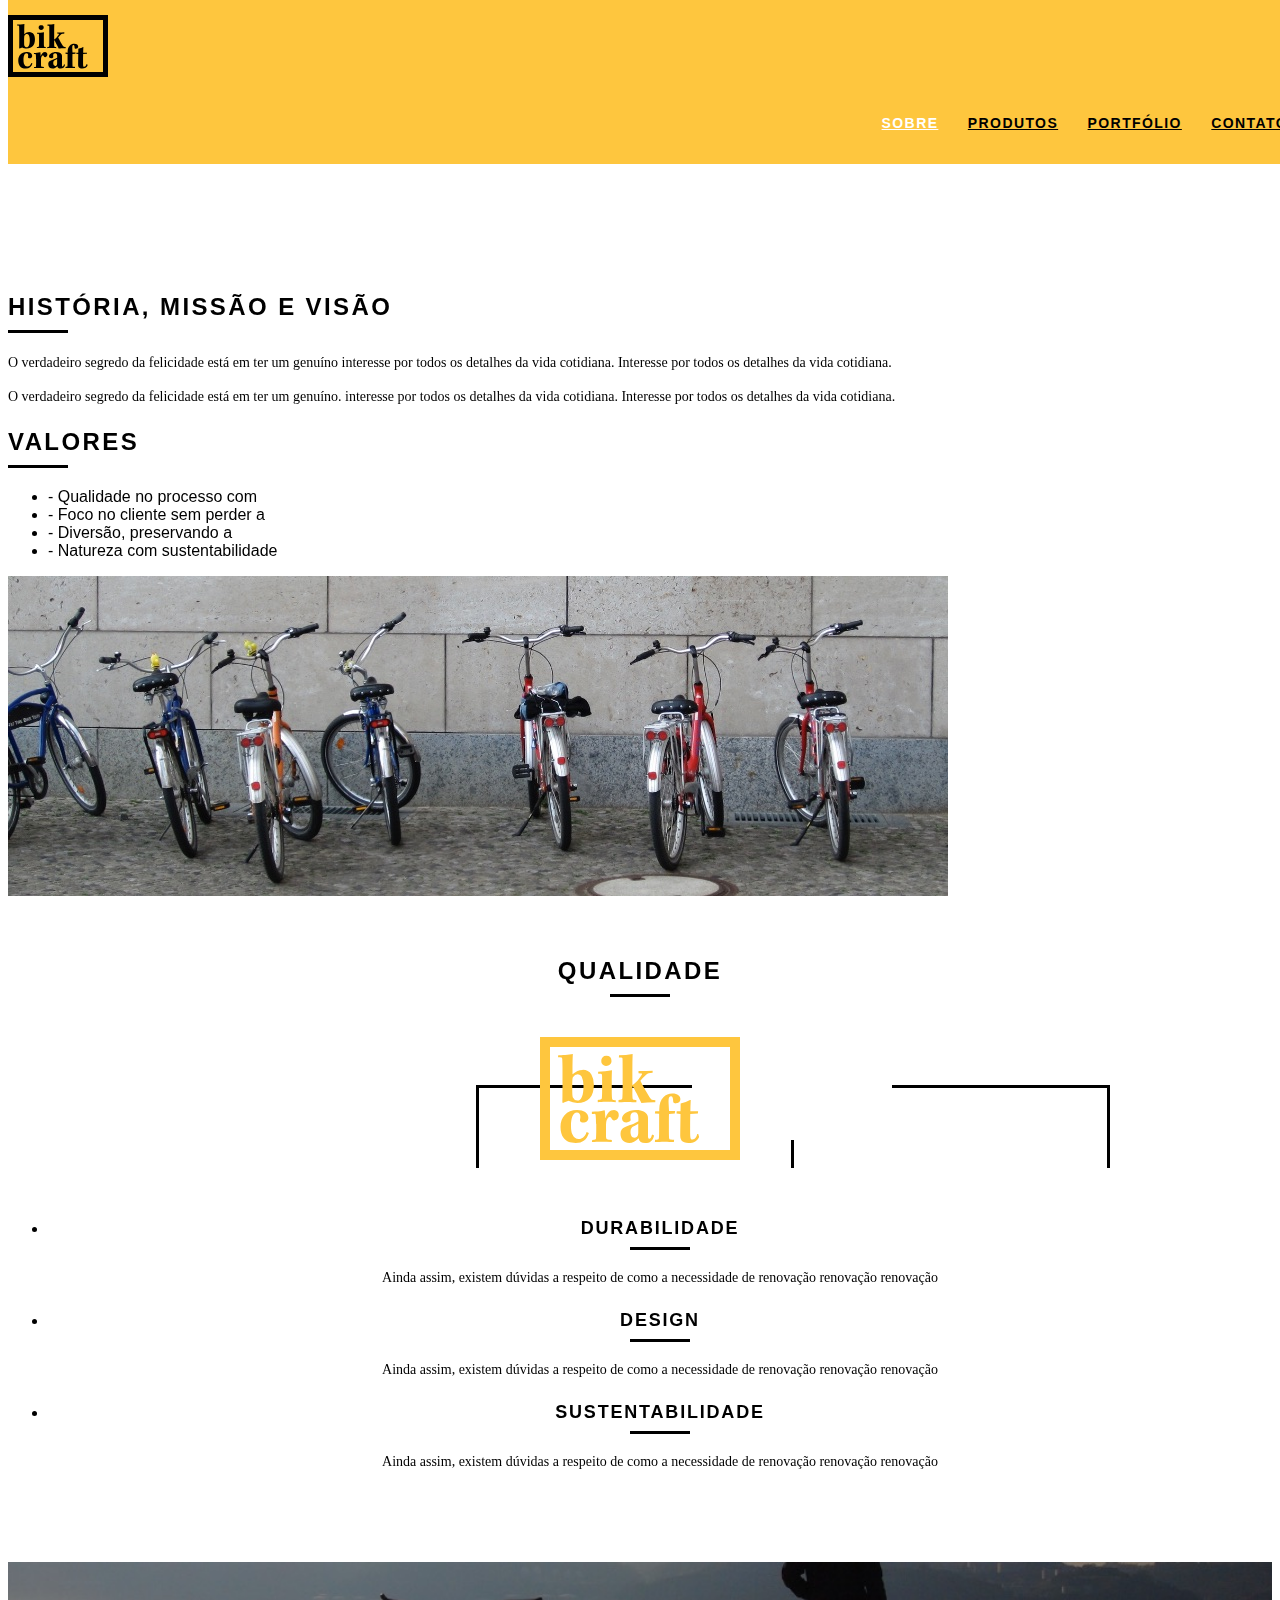
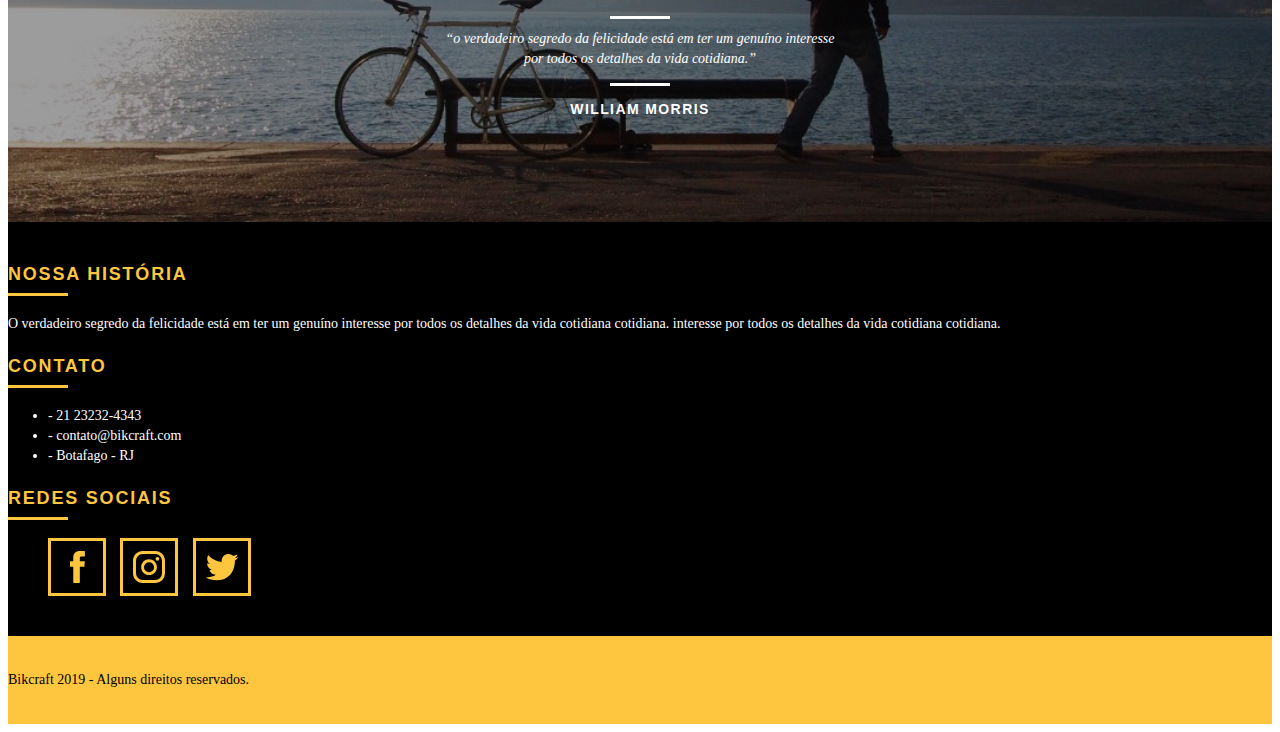
<file: Projeto final Bikcraft/web/sobre.html>
<!DOCTYPE html>
<html lang="pt-br">
    <head>
        <meta charset="UTF-8" />
        <title>Bikcraft - Saiba mais sobre a gente</title>
        <meta
            name="description"
            content="Compre a sua bicicleta personalizada na Bikcraft. Possuímos modelos Passeio, Retrô e Esporte."
        />

        <meta property="og:type" content="website" />
        <meta property="og:title" content="Bikcraft - Saiba mais sobre a gente" />
        <meta
            property="og:description"
            content="Compre a sua bicicleta personalizada na Bikcraft. Possuímos modelos Passeio, Retrô e Esporte."
        />
        <meta property="og:url" content="http://bikcraft.com/sobre.html" />
        <meta property="og:image" content="http://bikcraft.com/img/og-image.png" />

        <meta name="viewport" content="width=device-width, initial-scale=1" />

        <link rel="shortcut icon" href="favicon.ico" />

        <link rel="stylesheet" href="css/style.css" />
        <script>
            document.documentElement.classList.add('js')
        </script>
    </head>

    <body>
        <!-- Header Início -->
        <header class="header">
            <div class="container">
                <a href="index.html" class="grid-4">
                    <img src="img/bikcraft.svg" alt="Bikcraft" />
                </a>

                <nav class="grid-12 header_menu">
                    <ul>
                        <li><a href="sobre.html" class="menu_ativo">Sobre</a></li>
                        <li><a href="produtos.html">Produtos</a></li>
                        <li><a href="portfolio.html">Portfólio</a></li>
                        <li><a href="contato.html">Contato</a></li>
                    </ul>
                </nav>
            </div>
        </header>
        <!-- Header Fim -->

        <!-- Introducao Sobre Início -->
        <section class="introducao_interna introducao_sobre">
            <div class="container">
                <h1 class="fadeInDown">Sobre</h1>

                <p class="fadeInDown">conheça mais sobre a bikcraft</p>
            </div>
        </section>
        <!-- Introducao Sobre Fim -->

        <!-- História e Valores Início -->
        <section class="fadeInDown missao_sobre container">
            <div class="grid-10">
                <h2 class="subtitulo-interno">História, Missão e Visão</h2>
                <p>
                    O verdadeiro segredo da felicidade está em ter um genuíno interesse por todos os detalhes da vida
                    cotidiana. Interesse por todos os detalhes da vida cotidiana.
                </p>
                <p>
                    O verdadeiro segredo da felicidade está em ter um genuíno. interesse por todos os detalhes da vida
                    cotidiana. Interesse por todos os detalhes da vida cotidiana.
                </p>
            </div>

            <div class="grid-6">
                <h2 class="subtitulo-interno">Valores</h2>
                <ul>
                    <li>- Qualidade no processo com</li>
                    <li>- Foco no cliente sem perder a</li>
                    <li>- Diversão, preservando a</li>
                    <li>- Natureza com sustentabilidade</li>
                </ul>
            </div>

            <div class="grid-16 foto_equipe">
                <img src="img/equipe-bikcraft.jpg" alt="Equipe Bikcraft" />
            </div>
        </section>
        <!-- História e Valores Fim -->

        <!-- Qualidade Início -->
        <section class="fadeInDown qualidade container">
            <h2 class="subtitulo">Qualidade</h2>

            <img src="img/bikcraft-qualidade.svg" alt="Bikcraft" />

            <ul class="qualidade_lista">
                <li class="grid-1-3">
                    <h3>Durabilidade</h3>
                    <p>
                        Ainda assim, existem dúvidas a respeito de como a necessidade de renovação renovação renovação
                    </p>
                </li>

                <li class="grid-1-3">
                    <h3>Design</h3>
                    <p>
                        Ainda assim, existem dúvidas a respeito de como a necessidade de renovação renovação renovação
                    </p>
                </li>

                <li class="grid-1-3">
                    <h3>Sustentabilidade</h3>
                    <p>
                        Ainda assim, existem dúvidas a respeito de como a necessidade de renovação renovação renovação
                    </p>
                </li>
            </ul>
        </section>
        <!-- Qualidade FIm -->

        <!-- Quebra Início -->
        <div class="quebra">
            <blockquote class="quote-externo container">
                <p>
                    “o verdadeiro segredo da felicidade está em ter um genuíno interesse por todos os detalhes da vida
                    cotidiana.”
                </p>
                <cite>WILLIAM MORRIS</cite>
            </blockquote>
        </div>
        <!-- Quebra Fim -->

        <!-- Footer Início -->
        <footer>
            <div class="footer">
                <div class="container">
                    <div class="grid-8 footer_historia">
                        <h3>Nossa História</h3>
                        <p>
                            O verdadeiro segredo da felicidade está em ter um genuíno interesse por todos os detalhes da
                            vida cotidiana cotidiana. interesse por todos os detalhes da vida cotidiana cotidiana.
                        </p>
                    </div>

                    <div class="grid-4 footer_contato">
                        <h3>Contato</h3>
                        <ul>
                            <li>- 21 23232-4343</li>
                            <li>- contato@bikcraft.com</li>
                            <li>- Botafago - RJ</li>
                        </ul>
                    </div>

                    <div class="grid-4 footer_redes">
                        <h3>Redes Sociais</h3>
                        <ul>
                            <li>
                                <a href="https://www.facebook.com/" target="_blank">
                                    <img src="img/redes-sociais/facebook.svg" alt="facebook" />
                                </a>
                            </li>

                            <li>
                                <a href="https://www.instagram.com/" target="_blank">
                                    <img src="img/redes-sociais/instagram.svg" alt="instagram" />
                                </a>
                            </li>

                            <li>
                                <a href="https://twitter.com/" target="_blank">
                                    <img src="img/redes-sociais/twitter.svg" alt="twitter" />
                                </a>
                            </li>
                        </ul>
                    </div>
                </div>
            </div>

            <div class="copy">
                <div class="container">
                    <p class="grid-16">Bikcraft 2019 - Alguns direitos reservados.</p>
                </div>
            </div>
        </footer>
        <!-- Footer Fim -->

        <!-- JavaScript -->
        <script src="./js/simple-anime.js"></script>
        <script src="./js/script.js"></script>
        <!-- JavaScript -->
    </body>
</html>
</file>
<file: Projeto final Bikcraft/web/css/style.css>
/** Estilos Gerais */

body {
    font-family: Arial, Helvetica, sans-serif;
}

p {
    font-family: Georgia, 'Times New Roman', serif;
    font-size: 14px;
    line-height: 20px;
}

img {
    display: block;
    max-width: 100%;
}

.btn {
    border: 3px solid #fec63e;
    padding: 10px 30px;
    color: #fec63e;
    font-size: 14px;
    line-height: 20px;
    text-transform: uppercase;
    font-weight: bold;
    letter-spacing: 0.1em;
}

.btn:hover {
    color: #fff;
    border-color: #fff;
}

.btn.btn-preto:hover {
    color: #000;
    border-color: #000;
}

.subtitulo {
    font-size: 24px;
    line-height: 30px;
    font-weight: bold;
    letter-spacing: 0.1em;
    color: #000;
    text-transform: uppercase;
    text-align: center;
    margin-bottom: 40px;
}

.subtitulo::after {
    content: '';
    display: block;
    width: 60px;
    height: 3px;
    background: #000;
    margin: 8px auto;
}

.subtitulo-interno {
    font-size: 24px;
    line-height: 30px;
    font-weight: bold;
    letter-spacing: 0.1em;
    color: #000;
    text-transform: uppercase;
    margin-bottom: 20px;
}

.subtitulo-interno:after {
    content: '';
    display: block;
    width: 60px;
    height: 3px;
    background: #000;
    margin: 8px 0;
}

/** Header */

.header {
    position: fixed;
    top: 0;
    width: 100%;
    background: #fec63e;
    padding: 15px 0;
    z-index: 10;
}

.header_menu {
    text-align: right;
}

.header_menu ul li {
    display: inline-block;
    margin-left: 25px;
    margin-top: 20px;
}

.header_menu ul li a {
    color: #000;
    font-weight: bold;
    text-transform: uppercase;
    letter-spacing: 0.1em;
    font-size: 14px;
    line-height: 20px;
    padding: 10px 0;
}

.header_menu ul li a:hover {
    color: #fff;
}

.header_menu ul li a.menu_ativo {
    color: #fff;
}

/** Introdução */

.introducao {
    width: 100%;
    height: 380px;
    background: url('../img/bg.jpg') no-repeat center;
    background-size: cover;
    margin-top: 92px;
    text-align: center;
    padding-top: 80px;
}

.introducao h1 {
    font-size: 48px;
    color: #fff;
    font-weight: bold;
    text-transform: uppercase;
}

.quote-externo {
    max-width: 320px;
    margin: 0 auto;
    margin-bottom: 40px;
    color: white;
}

.quote-externo p {
    font-style: italic;
}

.quote-externo p::before,
.quote-externo p::after {
    content: '';
    display: block;
    width: 60px;
    height: 3px;
    background: #fff;
    margin: 14px auto 10px auto;
}

.quote-externo cite {
    font-style: normal;
    font-weight: bold;
    font-size: 14px;
    letter-spacing: 0.1em;
}

/** Introdução Interna */

.introducao_interna {
    width: 100%;
    margin-top: 92px;
    height: 160px;
    text-align: center;
    color: #fff;
    padding-top: 40px;
}

.introducao_interna h1 {
    font-size: 36px;
    font-weight: bold;
    text-transform: uppercase;
}

.introducao_interna h1::after {
    content: '';
    display: block;
    width: 60px;
    height: 3px;
    background: #fff;
    margin: 6px auto 10px auto;
}

/** Produtos */

.produtos {
    padding: 40px 0;
}

.produtos_lista li {
    background: #fec63e;
    text-align: center;
}

.produtos_lista li img {
    margin: 0 auto;
}

.produtos_lista li h3 {
    font-weight: bold;
    font-size: 18px;
    line-height: 25px;
    text-transform: uppercase;
    letter-spacing: 0.1em;
    margin-top: 20px;
}

.produtos_lista li h3::after {
    content: '';
    display: block;
    width: 60px;
    height: 3px;
    background: #000;
    margin: 2px auto;
}

.produtos_lista li p {
    padding: 10px 20px 20px 20px;
}

.produtos_icone {
    background: #000;
    padding: 20px;
}

.call {
    padding-top: 40px;
    text-align: center;
    clear: both;
}

.call p {
    margin-bottom: 20px;
}

/** Portfolio */

.portfolio {
    width: 100%;
    background: #000;
    padding: 40px 0;
}

.portfolio .subtitulo {
    color: #fec63e;
}

.portfolio .subtitulo::after {
    background: #fec63e;
}

.portfolio_lista li:last-child {
    margin-top: 20px;
}

.portfolio .call p {
    color: #fff;
}

/** Qualidade */
.qualidade {
    padding: 40px 0;
    text-align: center;
}

.qualidade::after {
    content: '';
    width: 634px;
    height: 83px;
    display: block;
    background: url('../img/linhas.svg') no-repeat center;
    position: absolute;
    top: 189px;
    right: 162px;
    z-index: -1;
}

.qualidade img {
    margin: 0 auto;
}

.qualidade_lista {
    padding-top: 20px;
    overflow: auto; /* clear-fix */
}

.qualidade_lista li {
    text-align: center;
    padding: 0 40px;
}

.qualidade_lista li h3 {
    font-weight: bold;
    font-size: 18px;
    line-height: 25px;
    text-transform: uppercase;
    letter-spacing: 0.1em;
    margin-top: 20px;
}

.qualidade_lista li h3:after {
    content: '';
    display: block;
    width: 60px;
    height: 3px;
    background: #000;
    margin: 6px auto;
}

/** Quebra */

.quebra {
    width: 100%;
    height: 220px;
    background: url('../img/bg-footer.jpg') no-repeat center;
    background-size: cover;
    text-align: center;
    padding-top: 40px;
}

.quebra .quote-externo {
    max-width: 400px;
}

/** Footer */

.footer {
    width: 100%;
    background: #000;
    color: #fff;
    padding: 20px 0;
}

.footer h3 {
    font-weight: bold;
    font-size: 18px;
    line-height: 25px;
    text-transform: uppercase;
    letter-spacing: 0.1em;
    margin-top: 20px;
    color: #fec63e;
}

.footer h3::after {
    content: '';
    display: block;
    width: 60px;
    height: 3px;
    background: #fec63e;
    margin: 6px 0 12px 0;
}

.footer_historia {
    padding-right: 40px;
}

.footer_contato ul li {
    font-size: 14px;
    line-height: 20px;
    font-family: Georgia, 'Times New Roman', serif;
}

.footer_redes ul li {
    display: inline-block;
    margin-right: 10px;
}

.footer_redes ul li a {
    border: 3px solid #fec63e;
    display: block;
    padding: 10px;
}

.footer_redes ul li a:hover {
    border-color: #fff;
}

.copy {
    width: 100%;
    background: #fec63e;
    padding: 20px 0;
}

/* Javascript */
.js [data-slide] {
    position: relative;
}

.js [data-slide] > * {
    position: absolute;
    top: 0px;
    opacity: 0;
}

.js [data-slide] > .active {
    position: relative;
    opacity: 1;
    transition: opacity 500ms;
}

.js [data-slide-nav] {
    display: block;
    text-align: center;
    margin-top: 20px;
}

.js [data-slide-nav] button {
    display: inline-block;
    width: 12px;
    height: 12px;
    margin: 4px;
    border: none;
    border-radius: 6px;
    text-indent: -99px;
    overflow: hidden;
    background: #1d1d1d;
}

.js [data-slide-nav] button.active {
    background: #fec63e;
}

.js [data-anime] {
    opacity: 0;
}

.js .fadeInDown {
    transform: translate3d(0, -20px, 0);
}

.js .anime {
    opacity: 1;
    transform: none;
    transition: opacity 800ms, transform 800ms;
}

.nao-aparece {
    visibility: hidden;
    position: absolute;
    height: 0px;
}

#form-sucesso {
    color: #31aa39;
}

#form-erro {
    color: #f64540;
}
</file>
